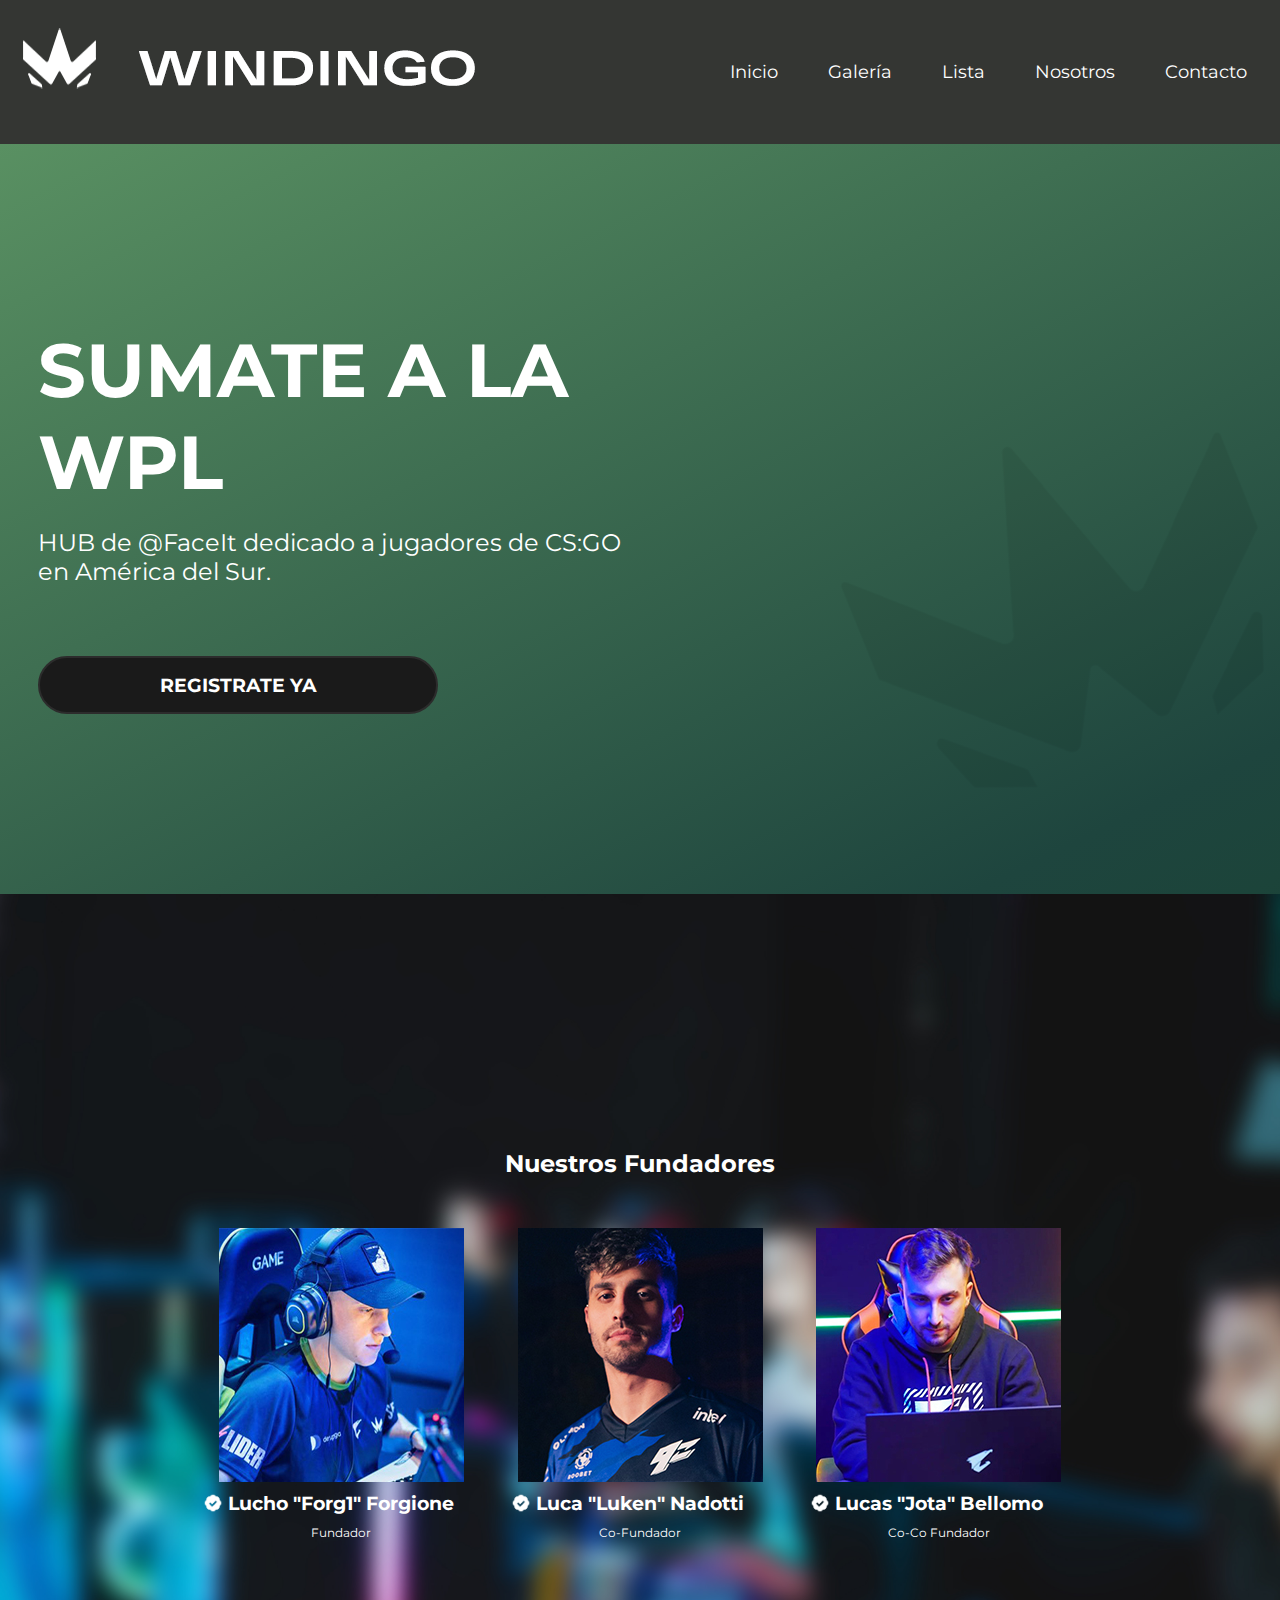
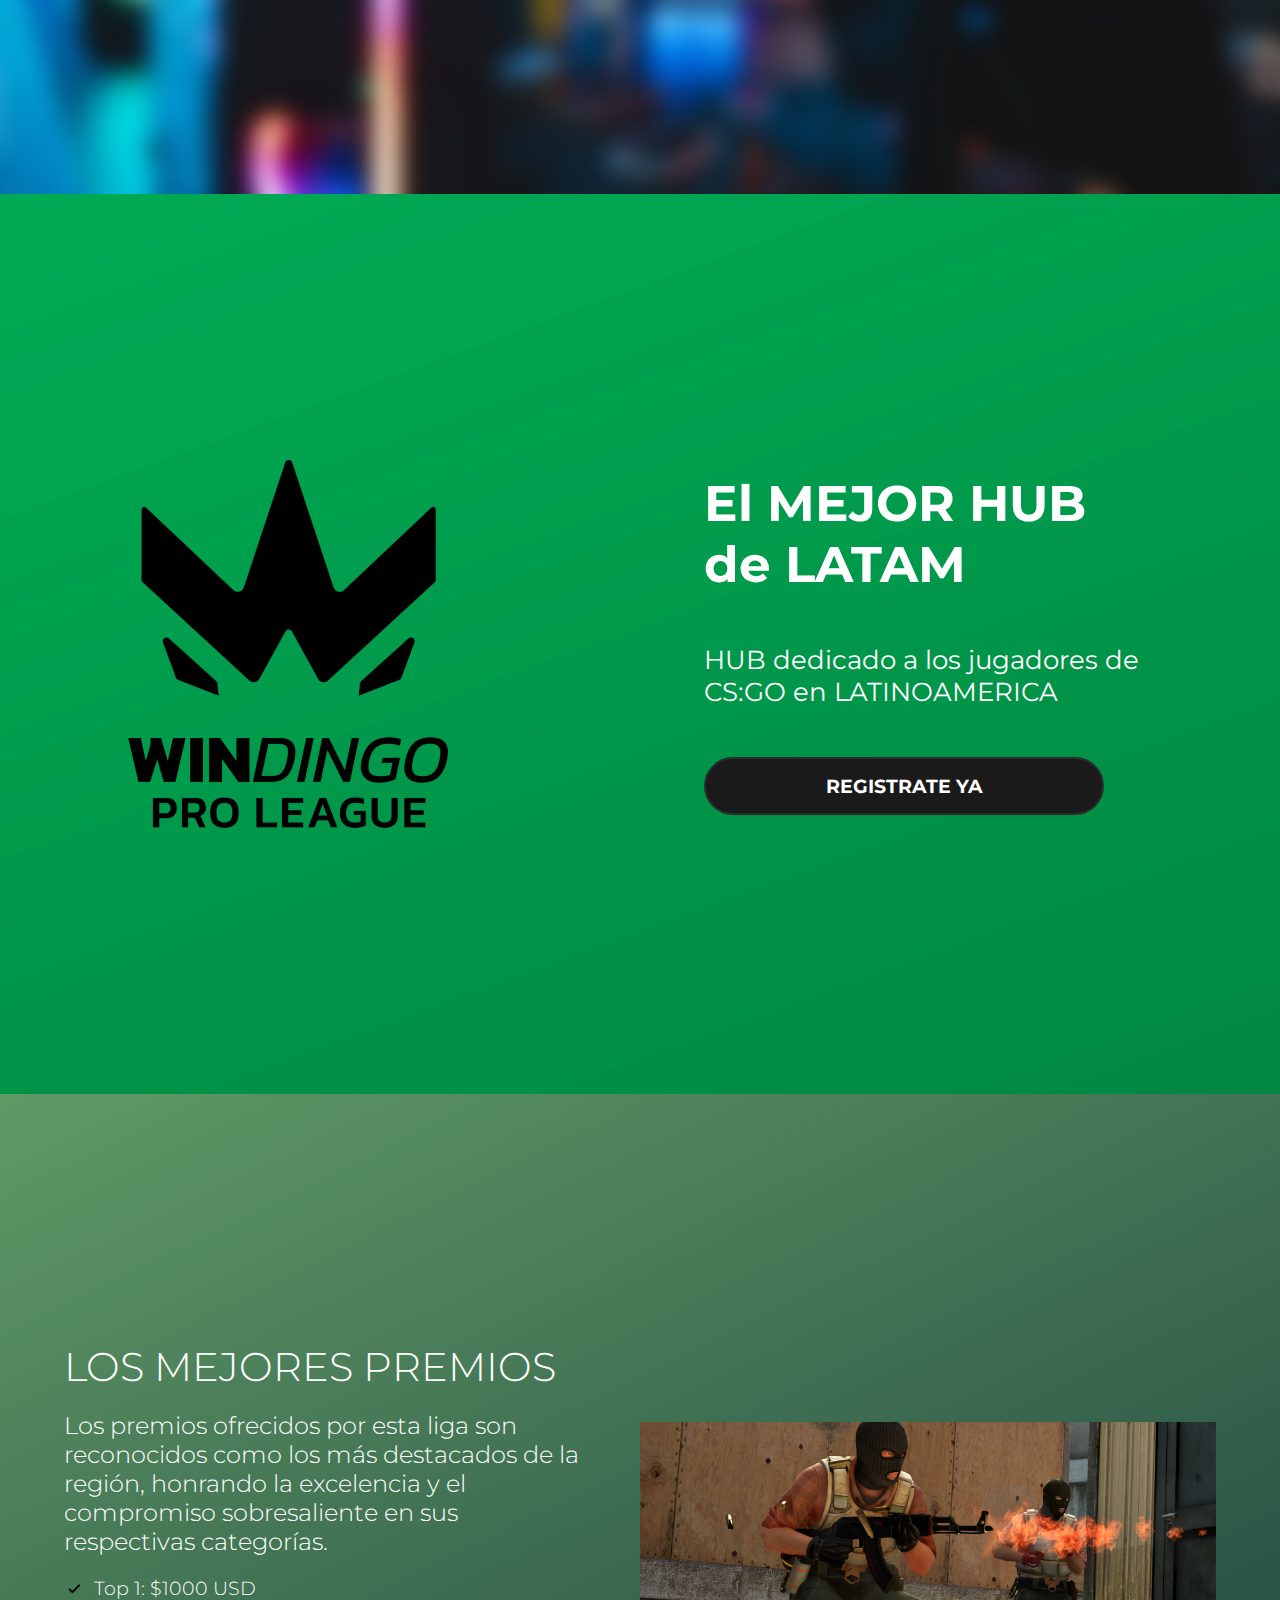
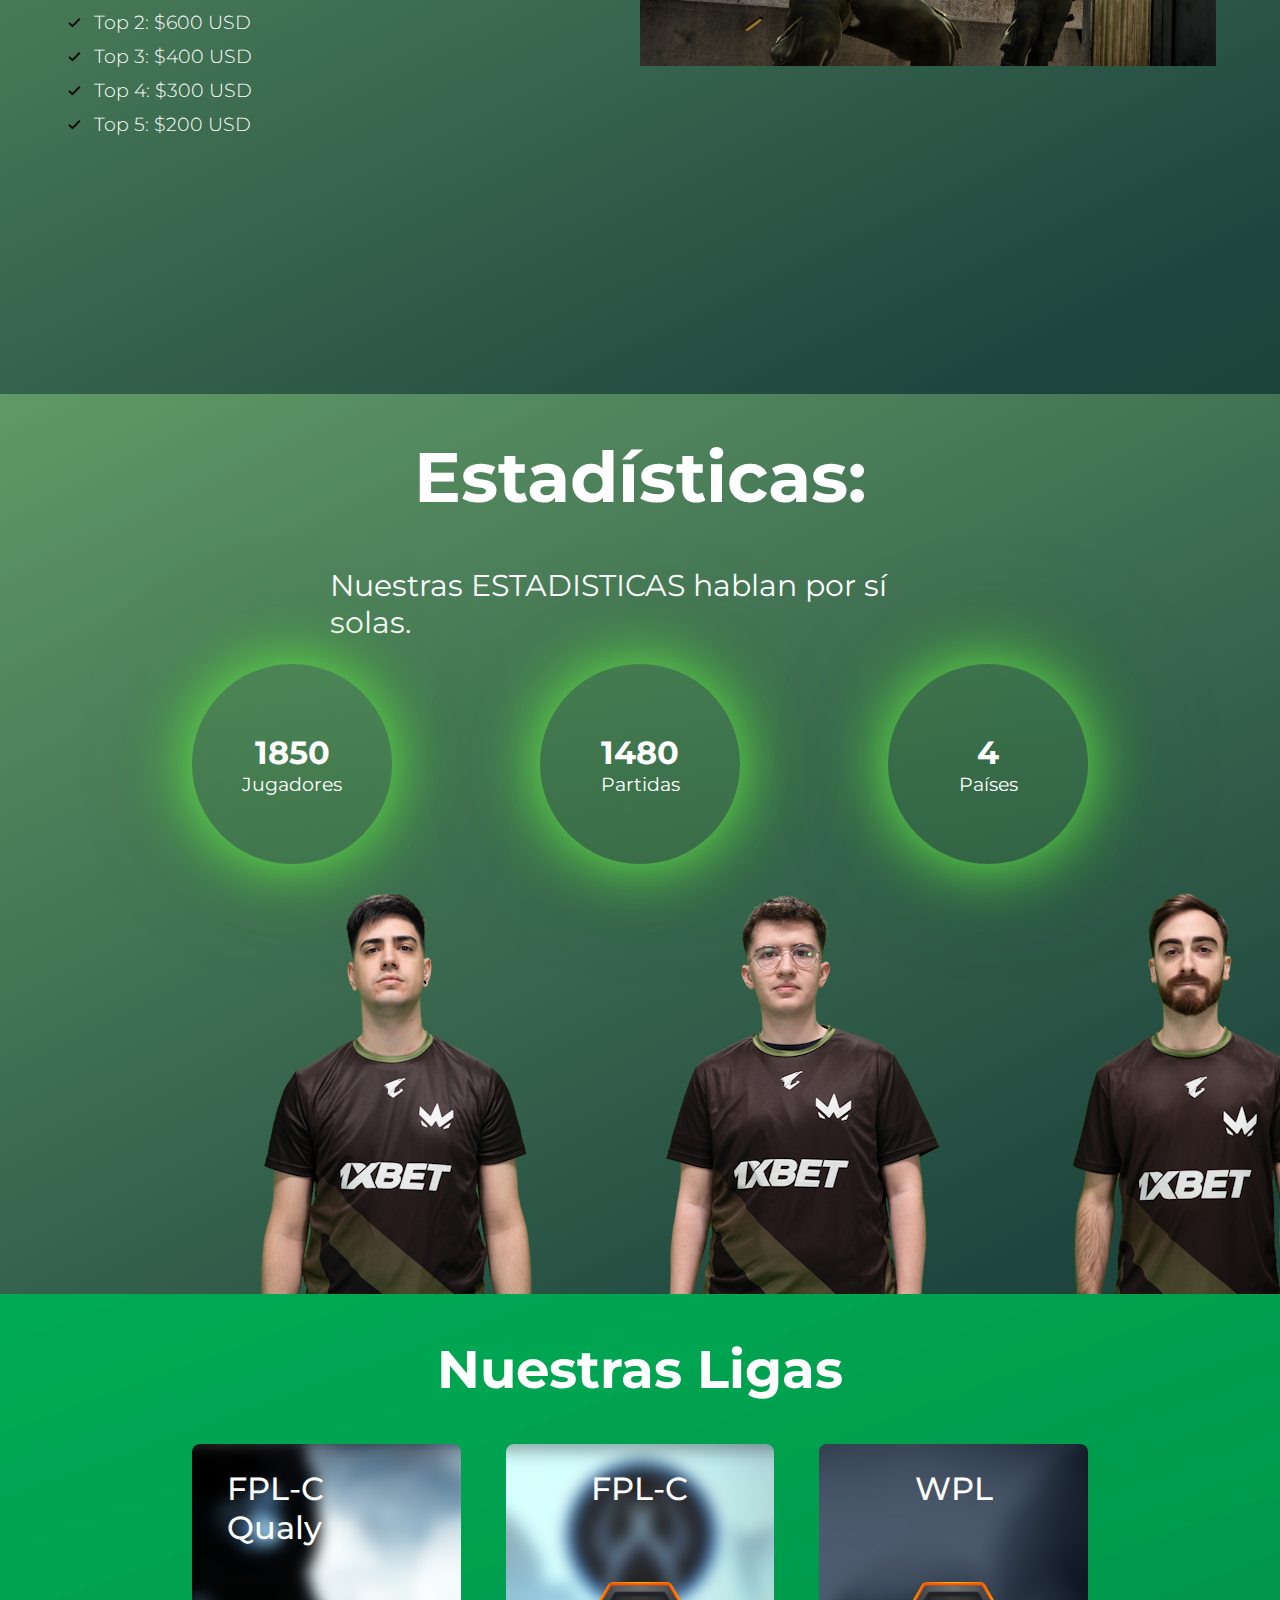
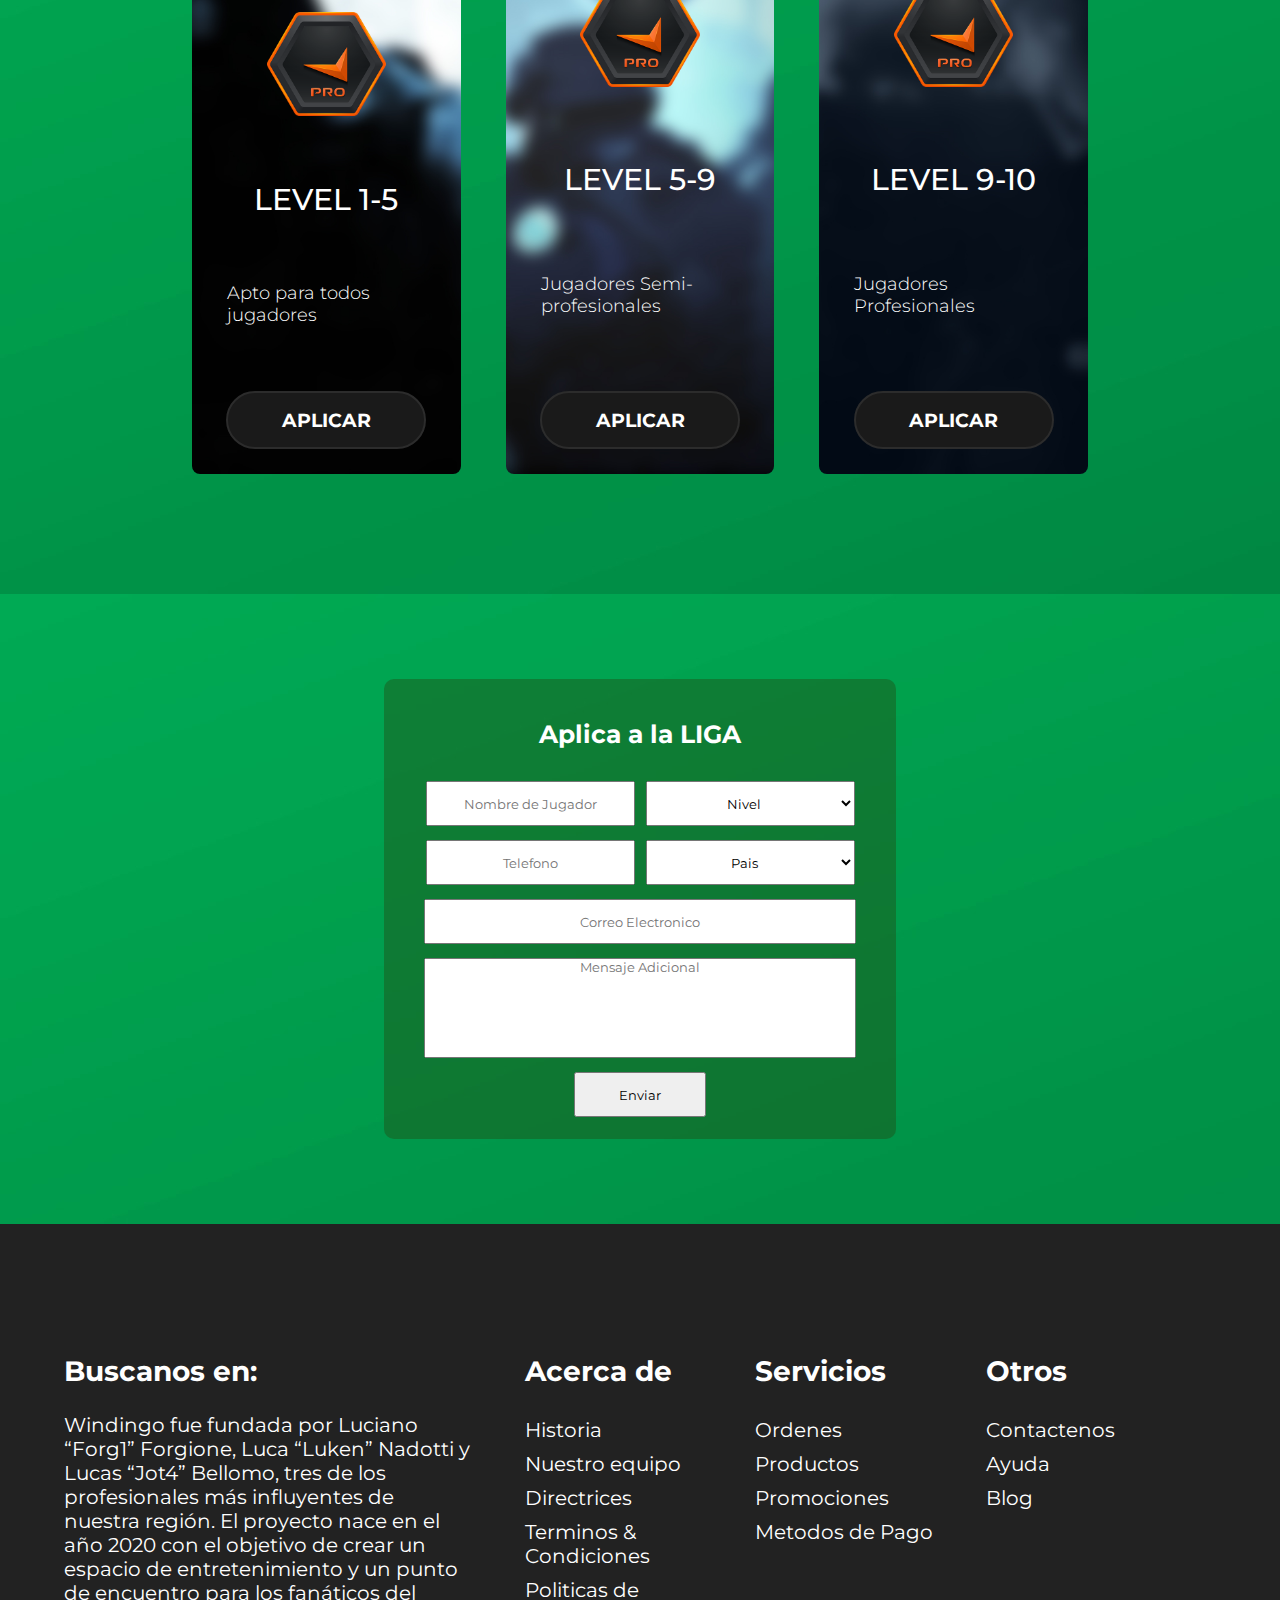
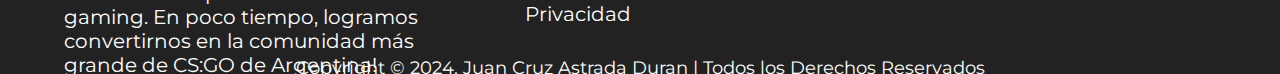
<file: index.html>
<!DOCTYPE html>
<html lang="es">
<head>
    <meta charset="UTF-8">
    <link rel="preconnect" href="https://fonts.googleapis.com">
    <link rel="preconnect" href="https://fonts.gstatic.com" crossorigin>
    <link href="https://fonts.googleapis.com/css2?family=Montserrat&display=swap" rel="stylesheet">
    <link rel="stylesheet" href="css/style.css">
    <link rel="icon" href="assets/faviconxD.ico">
    <title>Windingo</title>
</head>
<body>
    <main class="main">
        <section class="contenedor-1 gradient">
            <header class="cabecera">
                <div class="logo">
                    <img src="assets/LogoPRO.png" alt="Logo Windingo">
                </div>
                <nav class="navegacion">
                    <a href="index.html" class="link">Inicio</a>
                    <a href="galeria.html" class="link">Galería</a>
                    <a href="lista.html" class="link">Lista</a>
                    <a href="https://twitter.com/WPLFACEIT" target="_blank" class="link">Nosotros</a>
                    <a href="#" class="link">Contacto</a>
                </nav>
            </header>
            <div class="banner">
                <div class="banner_textos">
                    <h1 class="tracking-in-expand">SUMATE A LA WPL</h1>
                    <p>HUB de @FaceIt dedicado a jugadores de CS:GO en América del Sur.</p>
                    <button class="boton-elegante" onclick="window.open('https://www.faceit.com/es/inv/C2iuZx8', '_blank')">REGISTRATE YA</button>
                </div>
                <div class="banner_logo slide-in-br">
                    <img src="assets/logoProvisional.png" alt="Logo Grande">
                </div>
            </div>
        </section>
        <section class="contenedor-2">
            <div class="text">
                <h2 class="tracking-in-expand">Nuestros Fundadores</h2>
            </div>
            <div class="fotos">
                <div class="foto_img">
                    <a href="https://twitter.com/luchoforg1" target="_blank"><img src="assets/forg1.jpg" alt="forg1"></a>
                    <h3><span class="icono"></span> Lucho "Forg1" Forgione</h3>
                    <p>Fundador</p>
                </div>
                <div class="foto_img">
                    <a href="https://twitter.com/LuknCSGO" target="_blank"><img src="assets/luken.jpg" alt="luken"></a>
                    <h3><span class="icono"></span> Luca "Luken" Nadotti</h3>
                    <p>Co-Fundador</p>
                </div>
                <div class="foto_img">
                    <a href="https://twitter.com/JOptimizacion" target="_blank"><img src="assets/Jota.jpg" alt="jota"></a>
                    <h3><span class="icono"></span> Lucas "Jota" Bellomo</h3>
                    <p>Co-Co Fundador</p>
                </div>
            </div>
        </section>
        <section class="contenedor-3">
            <div class="contenedor-3_img">
                <img src="assets/Epico.png" alt="epico" width="450px">
            </div>
            <div class="contenedor-3_text">
                <h2>El MEJOR HUB de LATAM</h2>
                <p>HUB dedicado a los jugadores de CS:GO en LATINOAMERICA</p>
                <button class="boton-elegante" onclick="window.open('https://www.faceit.com/es/inv/C2iuZx8', '_blank')">REGISTRATE YA</button>
            </div>
        </section>
        <section class="contenedor-4 gradient">
            <div class="contenedor-4_texto">
                <h1>LOS MEJORES PREMIOS</h1>
                <h3>Los premios ofrecidos por esta liga son reconocidos como los más destacados de la región, honrando la excelencia y el compromiso sobresaliente en sus respectivas categorías.</h3>
                <h5>Top 1: $1000 USD</h5>
                <h5>Top 2: $600 USD</h5>
                <h5>Top 3: $400 USD</h5>
                <h5>Top 4: $300 USD</h5>
                <h5>Top 5: $200 USD</h5>
            </div>
            <div class="contenedor-4_img">
                <img src="assets/ak47.png" alt="ak47">
            </div>
        </section>
        <section class="contenedor-5 gradient">
            <div class="contenedor-5_texto">
                <h2>Estadísticas:</h2>
                <p>Nuestras ESTADISTICAS hablan por sí solas.</p>
            </div>
            <div class="contenedor-5_data">
                <div class="data">
                    <h3 id="jugadores">0</h3>
                    <p>Jugadores</p>
                </div>
                <div class="data">
                    <h3 id="partidas">0</h3>
                    <p>Partidas</p>
                </div>
                <div class="data">
                    <h3 id="paises">0</h3>
                    <p>Países</p>
                </div>
                <script src="contador.js"></script>
            </div>
            <div class="imagenes">
                <div class="predi slide-in-bl">
                    <img src="assets/Predi.png" alt="Predi">
                </div>
                <div class="bichop slide-in-bottom">
                    <img src="assets/Bichop.png" alt="Bichop">
                </div>
                <div class="guishx slide-in-br">
                    <img src="assets/guishx.png" alt="Guishx">
                </div>
                
                
        </section>
        <section class="contenedor-6">
            <div>
                <class class="contenedor-6_texto">
                    <h2>Nuestras Ligas</h2>
                </class>
            </div>
            <div class="contenedor-6_liga">
                <div class="liga">
                    <h3>FPL-C Qualy</h3>
                    <img src="assets/fpl.png" alt="">
                    <h4>LEVEL 1-5</h4>
                    <p>Apto para todos jugadores</p>
                    <a href="https://www.faceit.com/es/hub/3b7b004f-b504-492b-93cc-e3e0ecc3e795/FPL%20CSGO%20SA%20Challenger%20Qualifier/rules" target="_blank">APLICAR</a>
                </div>
                <div class="liga1">
                    <h3>FPL-C</h3>
                    <img src="assets/fpl.png" alt="">
                    <h4>LEVEL 5-9</h4>
                    <p>Jugadores Semi-profesionales</p>
                    <a href="https://www.faceit.com/es/hub/81752520-7bad-42a7-a70d-d43fd66011de/FPL%20CSGO%20Challenger%20South%20America/rules" target="_blank">APLICAR</a>
                </div>
                <div class="liga2">
                    <h3>WPL</h3>
                    <img src="assets/fpl.png" alt="">
                    <h4>LEVEL 9-10</h4>
                    <p>Jugadores Profesionales</p>
                    <a href="https://www.faceit.com/es/hub/ef607668-a51a-4ea6-8b7b-dab07e0ab151/FPL%20CSGO%20South%20America/rules" target="_blank">APLICAR</a>
                </div>
            </div>
        </section>
        <section class="contenedor-7">
            <div class="formulario">
                <h2 class="formulario-titulo">Aplica a la LIGA</h2>
                <form action="" class="form">
                    <input type="text" class="item-1" placeholder="Nombre de Jugador">
                    <select name="" id="" class="item-2">
                        <option value="">Nivel</option>
                        <option value="">Principiante</option>
                        <option value="">Amateur</option>
                        <option value="">Profesional</option>
                    </select>
                    <input type="tel" class="item-1" placeholder="Telefono">
                    <select name="" id="" class="item-2">
                        <option value="">Pais</option>
                        <option value="">Argentina</option>
                        <option value="">Brasil</option>
                        <option value="">Bolivia</option>
                        <option value="">Chile</option>
                        <option value="">Colombia</option>
                        <option value="">Paraguay</option>
                        <option value="">Peru</option>
                        <option value="">Uruguay</option>
                        <option value="">Otro</option>
                    </select>
                    <input type="email" class="item-3" placeholder="Correo Electronico">
                    <textarea name="" id="" class="textarea" placeholder="Mensaje Adicional"></textarea>
                    <input type="submit" value="Enviar" class="submit">
                </form>
            </div>
        </section>
        <section class="contenedor-8">
            <div class="footer-text">
                <div class="box1">
                    <h3>Buscanos en:</h3>
                    <p>Windingo fue fundada por Luciano “Forg1” Forgione, Luca “Luken” Nadotti y Lucas “Jot4” Bellomo, tres de los profesionales más influyentes de nuestra región.  
                      El proyecto nace en el año 2020 con el objetivo de crear un espacio de entretenimiento y un punto de encuentro para los fanáticos del gaming.  
                      En poco tiempo, logramos convertirnos en la comunidad más grande de CS:GO de Argentina!</p>
                    <div class="rs">
                        <a href="https://www.instagram.com/windingo23/" target="_blank"><img src="assets/Instagram.png" alt="Logo Instagram"></a>
                        <a href="https://twitter.com/WINDINGO23" target="_blank"><img src="assets/Twitter.png" alt="Logo Twitter"></a>
                    </div>
                </div>
                <div class="box2">
                    <h3>Acerca de</h3>
                    <a href="#">Historia</a>
                    <a href="#">Nuestro equipo</a>
                    <a href="#">Directrices</a>
                    <a href="#">Terminos & Condiciones</a>
                    <a href="#">Politicas de Privacidad</a>
                </div>
                <div class="box3">
                    <h3>Servicios</h3>
                    <a href="#">Ordenes</a>
                    <a href="#">Productos</a>
                    <a href="#">Promociones</a>
                    <a href="#">Metodos de Pago</a>
                </div>
                <div class="box4">
                    <h3>Otros</h3>
                    <a href="#">Contactenos</a>
                    <a href="#">Ayuda</a>
                    <a href="#">Blog</a>
                </div>
            </div>
            <footer class="pie">
                <p>Copyright &copy; 2024. <a href="https://twitter.com/PAINj9x" target="_blank">Juan Cruz Astrada Duran</a>  | Todos los Derechos Reservados </p>
            </footer>
        </section>
    </main>
</body>
</html>
</file>
<file: css/style.css>
* {
  padding: 0;
  margin: 0;
  box-sizing: border-box;
  font-family: "Montserrat", sans-serif;
  scroll-behavior: smooth;
}

.main {
  width: 100%;
  overflow: hidden;
}

.contenedor-1 {
  width: 100%;
  height: 100%;
  display: flex;
  flex-direction: column;
  align-items: center;
  overflow-y: hidden;
  overflow-x: hidden;
}

.cabecera {
  background-image: url('../assets/header.png'); /* Ajusta según la ubicación de tu archivo CSS */
  width: 100%;
  height: 16vh;
  display: flex;
  align-items: center; /* Alinea verticalmente el contenido */
  justify-content: space-between; /* Distribuye elementos uniformemente */
  padding: 0 1%; /* Ajusta el padding según sea necesario */
  overflow: hidden;
}

.logo {
  width: auto; /* Ajusta el ancho según sea necesario */
  box-sizing: border-box;
  margin-top: -27px; /* Ajusta la distancia hacia arriba según sea necesario */
}


.navegacion {
  display: flex;
  align-items: center;
}

.navegacion a {
  margin-left: 10px; /* Espacio entre enlaces, ajusta según necesites */
}

.link {
  color: #fff;
  padding: 10px 20px;
  text-decoration: none;
  font-size: 18px;
}

.link:hover {
  background-color: #dddddd02;
}

.banner {
  color: #fff;
  width: 100%;
  height: calc(100vh - 150px);
  display: flex;
  justify-content: space-between;
  align-items: center;
  position: relative;
}

.banner_textos {
  padding-left: 3%;
  width: 50%;
  display: flex;
  flex-direction: column;
}

.banner_textos h1 {
  font-size: 75px;
}

.banner_textos p {
  font-size: 24px;
  margin: 20px 0 70px;
}

.banner_logo {
  padding-top: 13.8%;
  position: absolute;
  top: 0;
  right: 0;
  width: 50%; /* Ajusta el ancho del banner según tus necesidades */
  max-height: 100%;
  height: 100%; /* Ajusta la altura del banner según tus necesidades */
  display: flex;
  align-items: center;
  justify-content: center;
  opacity: 0.1; /* Ajusta la opacidad según tus necesidades */
}

.banner_logo img {
  max-width: 100%;
  height: auto;
}

.boton-elegante {
  padding: 15px 30px;
  border: 2px solid #2c2c2c;
  background-color: #1a1a1a;
  color: #ffffff;
  font-size: 1.2rem;
  cursor: pointer;
  border-radius: 30px;
  transition: all 0.4s ease;
  outline: none;
  position: relative;
  overflow: hidden;
  font-weight: bold;
  width: 400px;
}

.boton-elegante::after {
  content: "";
  position: absolute;
  top: 0;
  left: 0;
  width: 100%;
  height: 100%;
  background: radial-gradient(circle, rgba(255, 255, 255, 0.25) 0%, rgba(255, 255, 255, 0) 70%);
  transform: scale(0);
  transition: transform 0.5s ease;
}

.boton-elegante:hover::after {
  transform: scale(4);
}

.boton-elegante:hover {
  border-color: #666666;
  background: #292929;
}

.foto_img {
  display: flex;
  flex-direction: column;
  justify-content: center;
  align-items: center;
  position: relative;
  overflow: hidden;
  transition: transform 0.3s ease;
}

.foto_img:hover {
  transform: scale(1.1);
}

.foto_img img {
  max-width: 100%;
  height: auto;
}

.foto_img h3 {
  margin: 10px 0;
}

.foto_img p {
  font-size: 12px;
}

/* INICIO CONTENEDOR 2 */
.contenedor-2 {
  color: #fff;
  width: 100%;
  height: 100vh;
  display: flex;
  flex-direction: column;
  justify-content: center;
  align-items: center;
  background-image: url('../assets/WindingoFondo1Blur.jpg');
  background-size: cover; /* Hace que la imagen de fondo cubra todo el contenedor */
  background-position: center; /* Centra la imagen de fondo */
  background-repeat: no-repeat; /* Evita que la imagen de fondo se repita */
}


.text {
  color: #fff;
  width: 100%;
  display: flex;
  flex-direction: column;
  align-items: center;
  justify-content: center;
}

.fotos {
  width: 70%;
  display: flex;
  flex-direction: row;
  justify-content: space-between;
  margin-top: 50px;
}

.foto_img {
  width: 70%;
  display: flex;
  flex-direction: column;
  justify-content: center;
  align-items: center;
  position: relative;
  overflow: hidden;
  transition: transform 0.3s ease;
}

.foto_img:hover {
  transform: scale(1.1);
}

.foto_img h3 {
  margin: 10px 0;
  position: relative; /* Añadido para alinear el icono */
}

.foto_img h3:before {
  content: ''; /* Añadimos contenido vacío para el ícono */
  display: inline-block; /* Hacemos que sea un bloque en línea */
  width: 20px; /* Ancho del ícono */
  height: 20px; /* Alto del ícono */
  background-image: url('../assets/badge-check-solid-24.png'); /* Ruta de tu icono */
  background-size: cover; /* Ajustamos el tamaño del ícono */
  margin-right: 100px; /* Espacio entre el ícono y el texto */
  position: absolute; /* Posicionamos absolutamente para alinear correctamente */
  left: -25px; /* Ajustamos la posición a la izquierda del texto */
  top: 50%; /* Centramos verticalmente */
  transform: translateY(-50%); /* Ajustamos para centrar verticalmente */
}

.text p {
  margin-top: 18px;
  font-size: 12px;
}

/* INICIO CONTENEDOR 3 */
.contenedor-3 {
  color: #fff;
  width: 100%;
  height: 100vh;
  background-image: url(../assets/fondo2.png);
  display: flex;
  flex-direction: row;
  justify-content: center;
  align-items: center;
  padding: 50px 0;
}

.contenedor-3_img {
  width: 45%;
  padding-right: 20%;
}
.contenedor-3_text {
  width: 35%;
}

.contenedor-3_text h2 {
  font-size: 50px;
}

.contenedor-3_text p {
  margin-top: 11%;
  margin-bottom: 11%;
  font-size: 26px;
}

.contenedor-3_text a {
  background-color: firebrick;
  border-radius: 20px;
  padding: 15px 40px;
  font-size: 25px;
  text-decoration: none;
  color: #fff;
}

.contenedor-3_text a:hover {
  background-color: #fff;
  color: firebrick;
  transition: 0.5s;
}

/* INICIO CONTENEDOR 4 */
.contenedor-4 {
  color: #fff;
  width: 100%;
  min-height: 100vh;
  background-image: url('../assets/fondo2.png');
  background-color: #609966;
  display: flex;
  justify-content: space-between;
  align-items: center;
  padding: 30px 5%;
  box-sizing: border-box;
}

.contenedor-4_texto {
  max-width: 45%;
  position: relative; /* Añadimos posición relativa para posicionar el ícono */
}

.contenedor-4_texto h1 {
  margin-bottom: 20px;
  font-size: 2.5em;
  font-weight: 300; /* Fuente más ligera */
}

.contenedor-4_texto h3 {
  margin-bottom: 20px;
  font-size: 1.5em;
  font-weight: 300; /* Fuente más ligera */
}

.contenedor-4_texto h5 {
  font-size: 1.2em;
  margin-bottom: 10px;
  position: relative; /* Añadimos posición relativa para posicionar el ícono */
  padding-left: 30px; /* Espacio para el ícono */
  font-weight: 300; /* Fuente más ligera */
}



.contenedor-4_texto h5:before {
  content: ''; /* Añadimos contenido vacío para el ícono */
  display: inline-block; /* Hacemos que sea un bloque en línea */
  width: 20px; /* Ancho del ícono */
  height: 20px; /* Alto del ícono */
  background-image: url('../assets/check-regular-24.png'); /* URL del ícono */
  background-size: cover; /* Ajustamos el tamaño del ícono */
  position: absolute; /* Posicionamos absolutamente para alinear correctamente */
  left: 0; /* Ajustamos la posición a la izquierda del texto */
  top: 50%; /* Centramos verticalmente */
  transform: translateY(-50%); /* Ajustamos para centrar verticalmente */
  margin-right: 10px; /* Espacio entre el ícono y el texto */
}

.contenedor-4_img {
  max-width: 80%; /* Ajustado para dar más espacio a la imagen */
  width: 100%; /* Asegura que la imagen ocupe todo el ancho disponible */
  padding-left: 5%;
  position: relative;
  overflow: hidden;
  transition: transform 0.3s ease;
}

.contenedor-4_img:hover {
  transform: scale(1.1);
}

.contenedor-4_img img {
  max-width: 100%;
  height: auto;
}


/* INICIO CONTENEDOR 5 */
/* INICIO CONTENEDOR 5 */
/* INICIO CONTENEDOR 5 */

.contenedor-5 {
  color: #fff;
  width: 100%;
  height: 100vh;
  display: flex;
  flex-direction: column;
  justify-content: space-between;
  align-items: center;
  max-width: 100%;
  overflow-y: hidden;
  overflow-x: hidden;

}

.contenedor-5_texto {
  width: 50%;
  height: 30%;
  display: flex;
  flex-direction: column;
  justify-content: center;
  align-items: center;
}

.contenedor-5_texto h2 {
  padding-top: 10%;
  font-size: 50px;
}

.contenedor-5_texto p {
  font-size: 30px;
}

.contenedor-5_data {
  display: flex;
  justify-content: space-between;
  align-items: center;
  width: 70%;
}

.data {
  border-radius: 50%;
  background: linear-gradient(225deg, #4dd63115, #2d7a1e28);
  box-shadow: -1px 1px 64px #64f347, 10px -5px 120px #2d7a1e5d;
  width: 200px;
  height: 200px;
  display: flex;
  flex-direction: column;
  justify-content: center;
  align-items: center;
}

.contenedor-5_data h3 {
  font-size: 200%;
}

.contenedor-5_data p {
  font-size: 120%;
}

.contenedor-5_texto h2 {
  font-size: 70px;
  padding-bottom: 5%;
}

.contenedor-5_texto p {
  margin: 15px 10px;
  padding-bottom: 5%;
}

.imagenes {
  display: flex;
  justify-content: space-between;
  align-items: flex-start; /* Cambiado para que las imágenes se alineen arriba */
  width: 70%;
  padding-top: 20px;
}

.imagenes > div {
  display: flex;
  justify-content: center;
  align-items: center;
}

.imagenes img {
  width: 400px; /* Aumentado el tamaño de las imágenes */
  height: auto;
}

.predi {
padding-left: -50%;
}






/* INICIO CONTENEDOR 6 */
/* INICIO CONTENEDOR 6 */
/* INICIO CONTENEDOR 6 */

.contenedor-6 {
  color: #fff;
  width: 100%;
  height: 100vh;
  display: flex;
  flex-direction: column;
  align-items: center;
  background-image: url(../assets/fondo2.png);
  
}
.contenedor-6_texto {
  width: 100%;
  height: 58vh;
  margin-top: 5%;
  font-size: 35px;
  padding: 253px 335px;
}
.contenedor-6_liga {
  width: 70%;
  height: 70%;
  display: flex;
  flex-direction: row;
  justify-content: space-between;
  align-items: center;
}
.liga {
  position: relative; /* Establecer la posición como relativa */
  margin-top: 5%;
  margin-bottom: 5%;
  width: 30%;
  height: 100%;
  display: flex;
  flex-direction: column;
  justify-content: space-between;
  align-items: center;
  border-radius: 25px;
  padding: 25px 35px;
  z-index: 1
}
.liga::before {
  content: ""; /* Necesario para que ::before funcione */
  position: absolute;
  top: 0;
  left: 0;
  width: 100%;
  height: 100%;
  background-image: url(../assets/Liga0.jpg);
  background-size: cover; /* Ajusta el tamaño para cubrir el contenedor */
  background-position: center; /* Centra la imagen de fondo */
  border-radius: 8px;
  z-index: -1; /* Coloca el fondo detrás del contenido */
}
.liga1 {
  position: relative; /* Establecer la posición como relativa */
  margin-top: 5%;
  margin-bottom: 5%;
  width: 30%;
  height: 100%;
  display: flex;
  flex-direction: column;
  justify-content: space-between;
  align-items: center;
  border-radius: 25px;
  padding: 25px 35px;
  z-index: 1
}
.liga1::before {
  content: ""; /* Necesario para que ::before funcione */
  position: absolute;
  top: 0;
  left: 0;
  width: 100%;
  height: 100%;
  background-image: url(../assets/Liga1.jpg);
  background-size: cover; /* Ajusta el tamaño para cubrir el contenedor */
  background-position: center; /* Centra la imagen de fondo */
  border-radius: 8px;
  z-index: -1; /* Coloca el fondo detrás del contenido */
}
.liga2 {
  position: relative; /* Establecer la posición como relativa */
  margin-top: 5%;
  margin-bottom: 5%;
  width: 30%;
  height: 100%;
  display: flex;
  flex-direction: column;
  justify-content: space-between;
  align-items: center;
  border-radius: 25px;
  padding: 25px 35px;
  z-index: 1
}
.liga2::before {
  content: ""; /* Necesario para que ::before funcione */
  position: absolute;
  top: 0;
  left: 0;
  width: 100%;
  height: 100%;
  background-image: url(../assets/Liga2.jpg);
  background-size: cover; /* Ajusta el tamaño para cubrir el contenedor */
  background-position: center; /* Centra la imagen de fondo */
  border-radius: 8px;
  z-index: -1; /* Coloca el fondo detrás del contenido */
}
.contenedor-6_liga h3 {
  font-size: 32px;
  font-weight: 500;
}
.contenedor-6_liga img {
  object-fit: cover;
  width: 60%;
}
.contenedor-6_liga h4 {
  font-size: 30px;
  font-weight: 500;
}
.contenedor-6_liga p {
  font-size: 18px;
  font-weight: 300;
}


.contenedor-6_liga a {
  padding: 15px 30px;
  border: 2px solid #2c2c2c;
  background-color: #1a1a1a;
  color: #ffffff;
  font-size: 1.2rem;
  cursor: pointer;
  border-radius: 30px;
  transition: all 0.4s ease;
  outline: none;
  position: relative;
  overflow: hidden;
  font-weight: bold;
  width: 200px;
  text-align: center; /* Centra el texto horizontalmente */
  display: flex;
  align-items: center;
  justify-content: center;
  text-decoration: none; /* Quita el subrayado del enlace */
}

.contenedor-6_liga a::after {
  content: "";
  position: absolute;
  top: 0;
  left: 0;
  width: 100%;
  height: 100%;
  background: radial-gradient(circle, rgba(255, 255, 255, 0.25) 0%, rgba(255, 255, 255, 0) 70%);
  transform: scale(0);
  transition: transform 0.5s ease;
}

.contenedor-6_liga a:hover::after {
  transform: scale(4);
}

.contenedor-6_liga a:hover {
  border-color: #666666;
  background: #292929;
}



/* INICIO CONTENEDOR 7 */
/* INICIO CONTENEDOR 7 */
/* INICIO CONTENEDOR 7 */
.contenedor-7 {
  color: #fff;
  width: 100%;
  height: 70vh;
  display: flex;
  flex-direction: column;
  justify-content: center;
  align-items: center;
  background-image: url(../assets/fondo2.png);
  position: relative;
}
.formulario {
  position: absolute;
  background-color: #25410b60;
  width: 40%;
  padding: 15px 36px;
  border-radius: 10px;
}
.formulario-titulo {
  font-size: 25px;
  margin: 25px auto;
  text-align: center;
}
.form {
  width: 100%;
  height: 100%;
  display: grid;
  grid-template-columns: 50% 50%;
}
.item-1,
.item-2 {
  width: 95%;
  height: 45px;
  margin: 7px auto;
  outline: none;
  text-align: center;
}
.item-3 {
  text-align: center;
  width: 98%;
  height: 45px;
  margin: 7px auto;
  grid-column: 1/3;
  outline: none;
}
.textarea {
  text-align: center;
  width: 98%;
  height: 100px;
  margin: 7px auto;
  grid-column: 1/3;
  outline: none;
  resize: none;
}
.submit {
  width: 30%;
  height: 45px;
  margin: 7px auto;
  grid-column: 1/3;
}

/* INICIO CONTENEDOR 8 */
/* INICIO CONTENEDOR 8 */
/* INICIO CONTENEDOR 8 */
.contenedor-8 {
  color: #fff;
  width: 100%;
  height: 50vh;
  display: flex;
  flex-direction: column;
  justify-content: center;
  align-items: center;
  background-color: #222;
}
.footer-text {
  width: 90%;
  height: 100%;
  display: flex;
  flex-direction: row;
  justify-content: center;
  align-items: center;
}
.box1 {
  width: 40%;
  height: 50%;
  display: flex;
  flex-direction: column;
  padding-right: 50px;
}
.box2,
.box3,
.box4 {
  width: 20%;
  height: 50%;
  display: flex;
  flex-direction: column;
  padding-right: 50px;
}
.box1 h3,
.box2 h3,
.box3 h3,
.box4 h3 {
  font-size: 28px;
  margin: 25px 0px;
}
.box1 p {
  font-size: 20px;
}
.box2 a,
.box3 a,
.box4 a {
  text-decoration: none;
  color: #fff;
  margin: 5px 0px;
  font-size: 20px;
}
.rs {
  width: 100%;
  height: 40px;
  display: flex;
  flex-direction: row;
  justify-content: left;
  align-items: center;
  margin: 25px 0px;
}
.rs img {
  object-fit: cover;
  height: 85%;
  margin-right: 15px;
}
.pie {
  width: 100%;
  height: 10%;
  display: flex;
  justify-content: center;
  align-items: center;
  text-decoration: none;
  border: 0px solid #4a4a4a;
}
.pie p {
  font-size: 18px;
}
.pie a {
  text-decoration: none;
  color: #fff;
  font-size: 18px;
}
.resolucion {
  width: 99%;
  text-align: center;
}
@media (max-width: 767px) {
  .desktop {
    display: none;
  }
  .tablet {
    display: none;
  }
}

@media (min-width: 768px) and (max-width: 990px) {
  .desktop {
    display: none;
  }
  .movil {
    display: none;
  }
}

@media (min-width: 991px) {
  .tablet {
    display: none;
  }
  .movil {
    display: none;
  }
}

/* INICIO LISTA */
/* INICIO LISTA */
/* INICIO LISTA */



.section-lista{
  width: 100%;
  height: 100vh;
  background-image: url(../assets/fondo2.png);
  
}

.tablaLista{
  width: 100%;
  flex-direction: column;
  justify-content: center;
  align-items: center;

}

.botonesLista{

  display: flex;
  flex-direction: column;
  justify-content: center;
  align-items: center;
  
}

.boton-Agregar {
  width: 50%;
  font-size: 24px; 
  padding: 2px 0px; 
  margin-top: 10%;
}

.boton-Borrar {
  width: 50%;
  font-size: 24px; 
  padding: 2px 0px; 
  margin-top: 0.5%;
}

table {
  font-family: arial, sans-serif;
  border-collapse: collapse;
  width: 100%;
  border: 0px;
}
td,
th {
  border: 1px solid #dddddd;
  text-align: center;
  padding: 1%;
}
tr:nth-child(even) {
  background-color: #dddddd;
}



/* INICIO PRODUCTOS */
/* INICIO PRODUCTOS */
/* INICIO PRODUCTOS */
.volver {
  padding-left: 3%;
  color: #fff;
  width: 35%;
  height: calc(160vh - 150px);
  display: flex;
  justify-content: start;
  align-items: center;
}
.volver a {
  padding-left: 10%;
  background-color: #ff0303;
  width: 40%;
  text-align: center;
  padding: 20px 10px;
  text-decoration: none;
  font-size: 24px;
  color: #fff;
  border-radius: 20px;
}
.volver a:hover {
  padding-left: 3%;
  padding: 20px 10px;
  background-color: #fff;
  color: #ff0000;
  transition: 0.5s;
}



@-webkit-keyframes tracking-in-expand {
  0% {
    letter-spacing: -.5em;
    opacity: 0;
  }
  40% {
    opacity: .6;
  }
  100% {
    opacity: 1;
  }
}

@keyframes tracking-in-expand {
  0% {
    letter-spacing: -.5em;
    opacity: 0;
  }
  40% {
    opacity: .6;
  }
  100% {
    opacity: 1;
  }
}

.tracking-in-expand {
  -webkit-animation: tracking-in-expand 1s cubic-bezier(0.215, 0.61, 0.355, 1) both;
  animation: tracking-in-expand 1s cubic-bezier(0.215, 0.61, 0.355, 1) both;
}

.gradient {

    background: linear-gradient(334deg, #0a3a15, #1e453e, #609966);
    background-size: 180% 180%;
    animation: gradient-animation 4s ease infinite; /* Ajustar la duración a 4 segundos */
}

@keyframes gradient-animation {
    0% {
        background-position: 0% 50%;
    }
    50% {
        background-position: 100% 50%;
    }
    100% {
        background-position: 0% 50%;
    }
}

.slide-in-br {
	-webkit-animation: slide-in-br 0.85s cubic-bezier(0.250, 0.460, 0.450, 0.940) both;
	        animation: slide-in-br 0.85s cubic-bezier(0.250, 0.460, 0.450, 0.940) both;
}

@-webkit-keyframes slide-in-br {
  0% {
    -webkit-transform: translateY(1000px) translateX(1000px);
            transform: translateY(1000px) translateX(1000px);
    opacity: 0;
  }
  100% {
    -webkit-transform: translateY(0) translateX(0);
            transform: translateY(0) translateX(0);
    opacity: 1;
  }
}
@keyframes slide-in-br {
  0% {
    -webkit-transform: translateY(1000px) translateX(1000px);
            transform: translateY(1000px) translateX(1000px);
    opacity: 0;
  }
  100% {
    -webkit-transform: translateY(0) translateX(0);
            transform: translateY(0) translateX(0);
    opacity: 1;
  }
}



.slide-in-bl {
	-webkit-animation: slide-in-bl 0.5s cubic-bezier(0.250, 0.460, 0.450, 0.940) both;
	        animation: slide-in-bl 0.5s cubic-bezier(0.250, 0.460, 0.450, 0.940) both;
}


@-webkit-keyframes slide-in-bl {
  0% {
    -webkit-transform: translateY(1000px) translateX(-1000px);
            transform: translateY(1000px) translateX(-1000px);
    opacity: 0;
  }
  100% {
    -webkit-transform: translateY(0) translateX(1000);
            transform: translateY(0) translateX(1000);
    opacity: 1;
  }
}
@keyframes slide-in-bl {
  0% {
    -webkit-transform: translateY(1000px) translateX(-1000px);
            transform: translateY(1000px) translateX(-1000px);
    opacity: 0;
  }
  100% {
    -webkit-transform: translateY(0) translateX(0);
            transform: translateY(0) translateX(0);
    opacity: 1;
  }
}

.slide-in-bottom {
	-webkit-animation: slide-in-bottom 0.5s cubic-bezier(0.250, 0.460, 0.450, 0.940) both;
	        animation: slide-in-bottom 0.5s cubic-bezier(0.250, 0.460, 0.450, 0.940) both;
}

 @-webkit-keyframes slide-in-bottom {
  0% {
    -webkit-transform: translateY(1000px);
            transform: translateY(1000px);
    opacity: 0;
  }
  100% {
    -webkit-transform: translateY(0);
            transform: translateY(0);
    opacity: 1;
  }
}
@keyframes slide-in-bottom {
  0% {
    -webkit-transform: translateY(1000px);
            transform: translateY(1000px);
    opacity: 0;
  }
  100% {
    -webkit-transform: translateY(0);
            transform: translateY(0);
    opacity: 1;
  }
}






/* ///////////////////////////////////////// GALERIA /////////////////////////////////////////////
/* ///////////////////////////////////////// GALERIA /////////////////////////////////////////////
/* ///////////////////////////////////////// GALERIA /////////////////////////////////////////////
/* ///////////////////////////////////////// GALERIA /////////////////////////////////////////////
/* ///////////////////////////////////////// GALERIA ////////////////////////////////////////////*/


/* Estilos generales */
* {
  box-sizing: border-box;
}

body {
  margin: 0;
  padding: 0;
  font-family: 'Montserrat', sans-serif;
}

img {
  width: 100%;
  display: block; /* Asegura que las imágenes no tengan espacio debajo */
}

.row {
  display: flex;
  padding: 5px;
  flex-wrap: wrap;
}

.column {
  flex: 25%;
  padding: 5px;
}

.column img {
  margin-top: 5px;
  transition: transform 0.3s ease; /* Añade transición suave para el efecto */
}

/* Efecto de hover */
.column img:hover {
  transform: scale(1.02); /* Aumenta el tamaño de la imagen al pasar el cursor ligeramente */
}

@media (max-width: 800px) {
  .column {
    flex: 50%;
  }
}

@media (max-width: 600px) {
  .column {
    flex: 100%;
  }
}

.contenedor-10 {
  width: 100%;
}

.contenedor-11 {
  position: relative;
  overflow: hidden;
  height: 50vh; /* Ajusta la altura del contenedor según tus necesidades */
}

.contenedor-11::before {
  content: '';
  position: absolute;
  top: 0;
  left: 0;
  width: 100%;
  height: 100%;
  background-image: url('../assets/FotoPro5.jpg');
  background-size: cover;
  background-position: center center;
  background-repeat: no-repeat;
  filter: blur(10px); /* Aplica el desenfoque */
  z-index: -1; /* Asegúrate de que el pseudo-elemento esté detrás del contenido del contenedor */
}

.contenedor-11 img {
  position: relative;
  z-index: 1; /* Asegúrate de que la imagen esté por delante del pseudo-elemento */
  max-width: 100%;
  height: auto; /* Ajusta la imagen para que se mantenga dentro del contenedor */
}



/* ///////////////////////////////////////// LISTA /////////////////////////////////////////////
/* ///////////////////////////////////////// LISTA /////////////////////////////////////////////
/* ///////////////////////////////////////// LISTA /////////////////////////////////////////////
/* ///////////////////////////////////////// LISTA /////////////////////////////////////////////
/* ///////////////////////////////////////// LISTA ////////////////////////////////////////////*/

.tablaLista body {
  overflow-y: hidden;
  margin: 0;
  padding: 0;
}


.contenedor-21 {
  overflow: hidden;
  height: 10vh; /* Ajusta la altura del contenedor según tus necesidades */
  width: 100%;
}

.section-lista {
  background-color: #fff;
  padding: 20px;
  position: relative;
  height: 100vh; /* Asegura que la sección ocupe toda la altura visible */
}

.section-lista h1, .section-lista h4 {
  text-align: center;
}

.tablaLista {
  width: 100%;
  border-collapse: collapse;
  margin-top: 20px;
}

.tablaLista th, .tablaLista td {
  border: 1px solid #ccc;
  padding: 10px;
  text-align: left;
}

.tablaLista th {
  background-color: #333;
  color: #fff;
  align-items: center; /* Alinea verticalmente iconos con texto */
  padding: 10px;
  text-align: left;
}



.tablaLista th img {
  margin-right: 10px; /* Ajusta el espacio entre el icono y el texto */
  width: 20px; /* Ajusta el tamaño del icono según sea necesario */
  height: 20px;
}

.tablaLista th span {
  display: flex;
  flex-direction: row;
  align-items: center;
  margin-left: 5px; /* Ajusta el espacio entre el icono y el texto */
}

.botonesLista {
  position: absolute;
  
  bottom: 170px; /* Ajusta esta propiedad para mover los botones más abajo */
  left: 50%;
  transform: translateX(-50%);
  text-align: center;
  width: 100%; /* Asegura que los botones ocupen el ancho completo de su contenedor */
}

.boton-Agregar, .boton-Borrar {
  background-color: #4CAF50;
  color: #fff;
  border: none;
  padding: 10px 20px;
  cursor: pointer;
  margin-right: 10px;
  border-radius: 5px;
  font-size: 16px;
}

.boton-Agregar:hover, .boton-Borrar:hover {
  background-color: #45a049;
}
</file>
